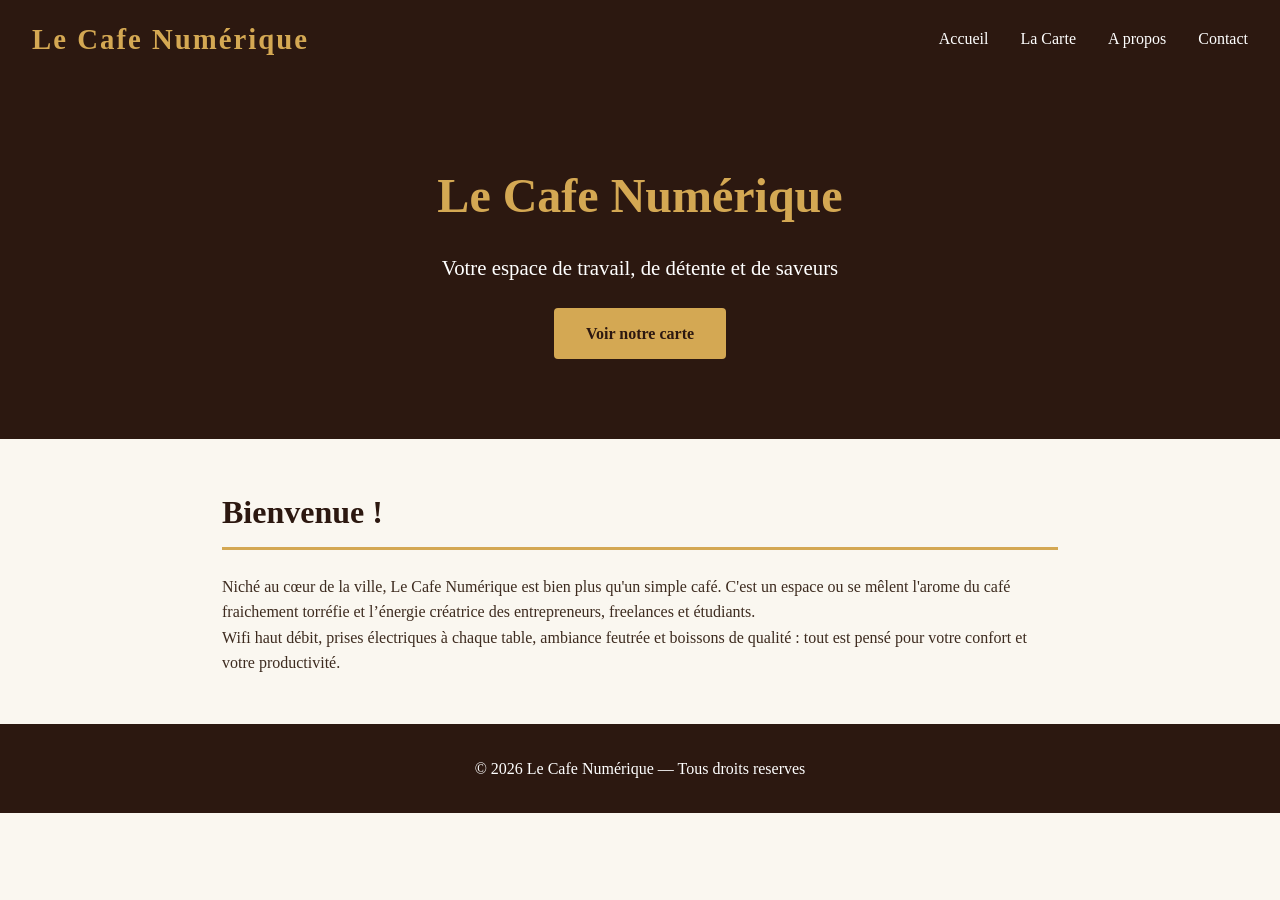
<file: index.html>
<!DOCTYPE html> 
<html lang="fr"> 
<head> 
  <meta charset="UTF-8"> 
  <meta name="viewport" content="width=device-width, 
initial-scale=1.0"> 
  <title>Le Cafe Numerique</title> 
  <link rel="stylesheet" href="style.css"> 
</head> 
<body> 
  
  <nav> 
    <span class="logo">Le Cafe Numérique</span> 
    <ul> 
      <li><a href="index.html">Accueil</a></li> 
      <li><a href="menu.html">La Carte</a></li> 
      <li><a href="apropos.html">A propos</a></li> 
      <li><a href="contact.html">Contact</a></li> 
    </ul> 
  </nav> 
  
  <div class="hero"> 
    <h1>Le Cafe Numérique</h1> 
    <p>Votre espace de travail, de détente et de 
saveurs</p> 
    <a href="menu.html" class="btn">Voir notre carte</a> 
  </div> 
  
  <section> 
    <h2>Bienvenue !</h2> 
    <p> 
      Niché au cœur de la ville, Le Cafe Numérique est 
bien plus 
 qu'un simple café. C'est un espace ou se mêlent l'arome 
du 
      café fraichement torréfie et l’énergie créatrice des 
      entrepreneurs, freelances et étudiants. 
    </p> 
    <p> 
 Wifi haut débit, prises électriques à chaque table, 
ambiance 
      feutrée et boissons de qualité : tout est pensé pour 
votre 
      confort et votre productivité. 
    </p> 
  </section> 
  
  <footer> 
    <p>&copy; 2026 Le Cafe Numérique — Tous droits 
reserves</p> 
  </footer> 
  
</body> 
</html>
</file>
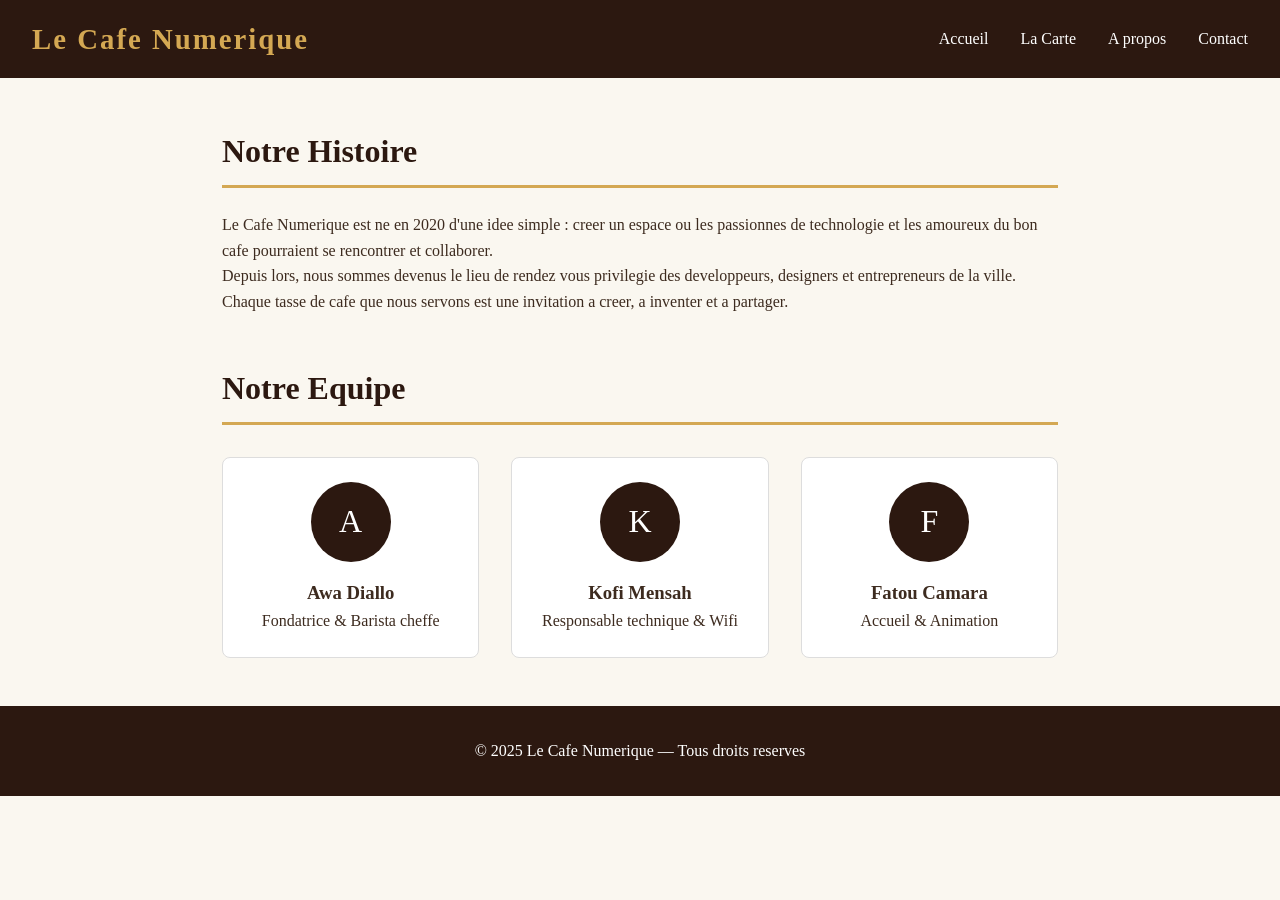
<file: apropos.html>
<!DOCTYPE html> 
<html lang="fr"> 
<head> 
  <meta charset="UTF-8"> 
  <meta name="viewport" content="width=device-width, 
initial-scale=1.0"> 
  <title>A propos — Le Cafe Numerique</title> 
  <link rel="stylesheet" href="style.css"> 
  <style> 
    .equipe { 
      display: flex; 
      gap: 2rem; 
      flex-wrap: wrap; 
      margin-top: 2rem; 
    } 
    .membre { 
      background: white; 
      border-radius: 8px; 
      padding: 1.5rem; 
      flex: 1; 
      min-width: 200px; 
      text-align: center; 
      border: 1px solid #DDD; 
    } 
    .avatar { 
      width: 80px; 
      height: 80px; 
      border-radius: 50%; 
      background-color: var(--couleur-principale); 
      color: white; 
      font-size: 2rem; 
      display: flex; 
      align-items: center; 
      justify-content: center; 
      margin: 0 auto 1rem; 
    } 
  </style> 
</head> 
<body>
    <nav> 
    <span class="logo">Le Cafe Numerique</span> 
    <ul> 
      <li><a href="index.html">Accueil</a></li> 
      <li><a href="menu.html">La Carte</a></li> 
      <li><a href="apropos.html">A propos</a></li> 
      <li><a href="contact.html">Contact</a></li> 
    </ul> 
  </nav> 
  
  <section> 
    <h2>Notre Histoire</h2> 
    <p> 
      Le Cafe Numerique est ne en 2020 d'une idee simple : 
creer 
      un espace ou les passionnes de technologie et les 
amoureux 
      du bon cafe pourraient se rencontrer et collaborer. 
    </p> 
    <p> 
      Depuis lors, nous sommes devenus le lieu de rendez
vous 
      privilegie des developpeurs, designers et 
entrepreneurs 
      de la ville. Chaque tasse de cafe que nous servons 
est 
      une invitation a creer, a inventer et a partager. 
    </p> 
  </section> 
  
  <section> 
    <h2>Notre Equipe</h2> 
    <div class="equipe"> 
      <div class="membre"> 
        <div class="avatar">A</div> 
        <h3>Awa Diallo</h3> 
        <p>Fondatrice & Barista cheffe</p> 
      </div> 
      <div class="membre"> 
        <div class="avatar">K</div> 
        <h3>Kofi Mensah</h3> 
        <p>Responsable technique & Wifi</p> 
      </div> 
      <div class="membre"> 
        <div class="avatar">F</div> 
        <h3>Fatou Camara</h3> 
        <p>Accueil & Animation</p> 
</div> 
</div> 
</section> 
<footer> 
<p>&copy; 2025 Le Cafe Numerique — Tous droits 
reserves</p> 
</footer> 
</body> 
</html>
</file>
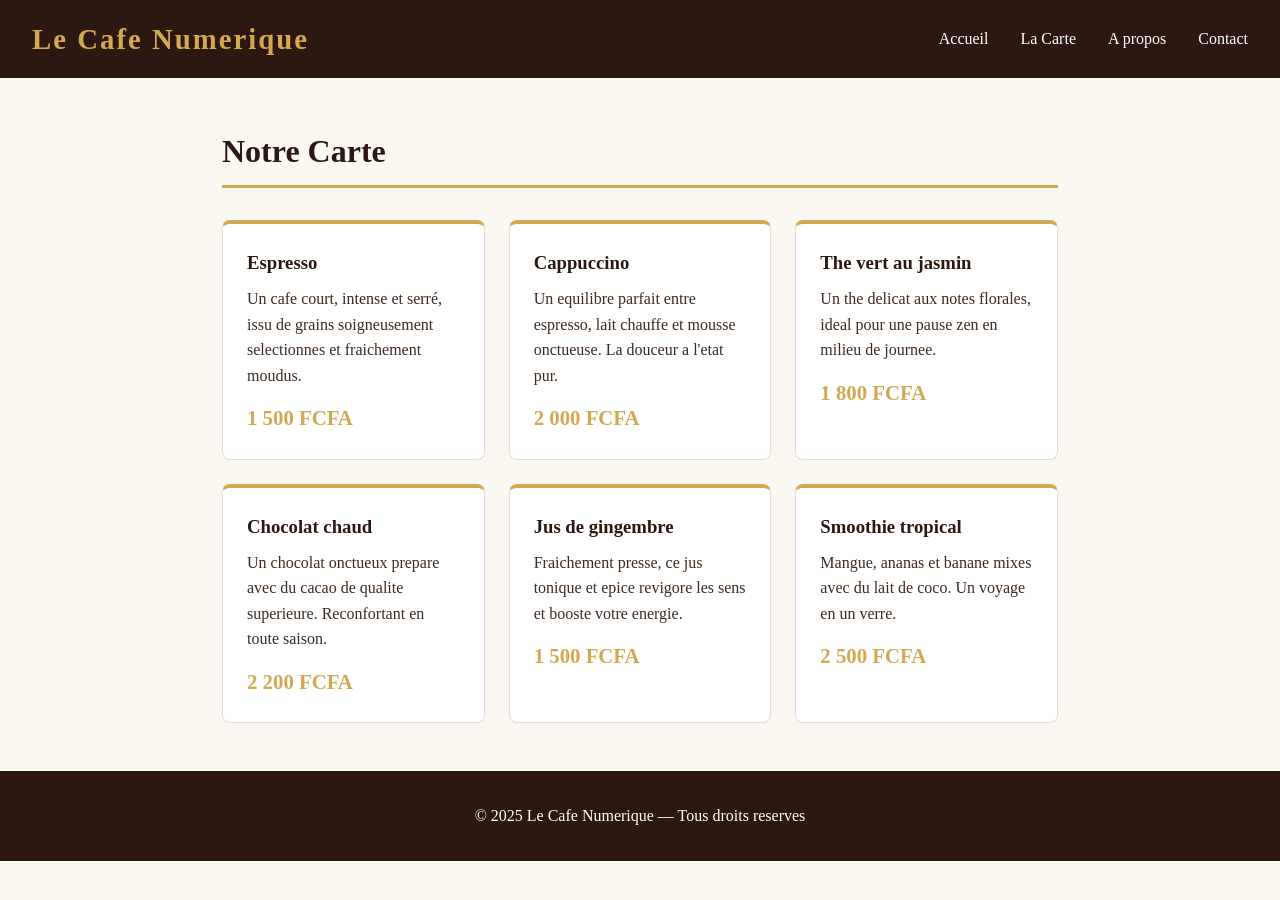
<file: menu.html>
<!DOCTYPE html> 
<html lang="fr"> 
<head> 
  <meta charset="UTF-8"> 
  <meta name="viewport" content="width=device-width, 
initial-scale=1.0"> 
  <title>La Carte — Le Cafe Numerique</title> 
  <link rel="stylesheet" href="style.css"> 
  <style> 
    .grille-menu {
      display: grid; 
      grid-template-columns: repeat(auto-fit, 
minmax(260px, 1fr)); 
      gap: 1.5rem; 
      margin-top: 2rem; }
      .carte-boisson { 
      background: white; 
      border: 1px solid #DDD; 
      border-radius: 8px; 
      padding: 1.5rem; 
      border-top: 4px solid var(--couleur-secondaire); 
    } 
    .carte-boisson h3 { 
      color: var(--couleur-principale); 
      margin-bottom: 0.5rem; 
    } 
    .prix { 
      font-size: 1.3rem; 
      font-weight: bold; 
      color: var(--couleur-secondaire); 
      margin-top: 0.8rem; 
    } 
  </style> 
</head> 
<body> 
  
  <nav> 
    <span class="logo">Le Cafe Numerique</span> 
    <ul> 
      <li><a href="index.html">Accueil</a></li> 
      <li><a href="menu.html">La Carte</a></li> 
      <li><a href="apropos.html">A propos</a></li> 
      <li><a href="contact.html">Contact</a></li> 
    </ul> 
  </nav> 
  
  <section> 
    <h2>Notre Carte</h2> 
    <div class="grille-menu"> 
  
      <div class="carte-boisson"> 
        <h3>Espresso</h3> 
        <p>Un cafe court, intense et serré, issu de grains 
        soigneusement selectionnes et fraichement 
moudus.</p> 
        <p class="prix">1 500 FCFA</p> 
      </div> 
  
      <div class="carte-boisson"> 
        <h3>Cappuccino</h3> 
 <p>Un equilibre parfait entre espresso, lait 
chauffe 
        et mousse onctueuse. La douceur a l'etat pur.</p> 
        <p class="prix">2 000 FCFA</p> 
      </div> 
  
      <div class="carte-boisson"> 
        <h3>The vert au jasmin</h3> 
        <p>Un the delicat aux notes florales, ideal pour 
        une pause zen en milieu de journee.</p> 
        <p class="prix">1 800 FCFA</p> 
      </div> 
  
      <div class="carte-boisson"> 
        <h3>Chocolat chaud</h3> 
        <p>Un chocolat onctueux prepare avec du cacao de 
        qualite superieure. Reconfortant en toute 
saison.</p> 
        <p class="prix">2 200 FCFA</p> 
      </div> 
  
      <div class="carte-boisson"> 
        <h3>Jus de gingembre</h3> 
        <p>Fraichement presse, ce jus tonique et epice 
        revigore les sens et booste votre energie.</p> 
        <p class="prix">1 500 FCFA</p> 
      </div> 
  
      <div class="carte-boisson"> 
        <h3>Smoothie tropical</h3> 
        <p>Mangue, ananas et banane mixes avec du lait 
        de coco. Un voyage en un verre.</p> 
        <p class="prix">2 500 FCFA</p> 
      </div> 
  
    </div> 
  </section> 
  
  <footer> 
    <p>&copy; 2025 Le Cafe Numerique — Tous droits 
reserves</p> 
  </footer> 
</body> 
</html>
</file>
<file: style.css>
/* ============================= 
   STYLES GLOBAUX — Cafe Numerique 
   ============================= */ 
  
/* Reset de base */ 
* { 
  margin: 0; 
  padding: 0; 
  box-sizing: border-box; 
} 
  
/* Variables CSS */ 
:root { 
  --couleur-principale: #2C1810;  /* marron cafe */ 
  --couleur-secondaire: #D4A853; /* dore */ 
  --couleur-fond: #FAF7F0;       /* creme */ 
  --couleur-texte: #3D2B1F;      /* marron fonce */ 
  --police: 'Georgia', serif; 
} 
  
body { 
  font-family: var(--police); 
  background-color: var(--couleur-fond); 
  color: var(--couleur-texte); 
  line-height: 1.6; 
} 
  
/* ── NAVIGATION ── */ 
nav { 
  background-color: var(--couleur-principale); 
  padding: 1rem 2rem; 
  display: flex; 
  justify-content: space-between; 
  align-items: center; 
} 
nav .logo {  color: var(--couleur-secondaire); 
  font-size: 1.8rem; 
  font-weight: bold; 
  letter-spacing: 2px; 
} 
nav ul { 
  list-style: none; 
  display: flex; 
  gap: 2rem; 
} 
nav a { 
  color: white; 
  text-decoration: none; 
  font-size: 1rem; 
  transition: color 0.3s; 
} 
nav a:hover { color: var(--couleur-secondaire); } 
  
/* ── HERO ── */ 
.hero { 
  background-color: var(--couleur-principale); 
  color: white; 
  text-align: center; 
  padding: 5rem 2rem; 
} 
.hero h1 { 
  font-size: 3rem; 
  color: var(--couleur-secondaire); 
  margin-bottom: 1rem; 
} 
.hero p { font-size: 1.3rem; } 
  
/* ── SECTIONS ── */ 
section { 
  max-width: 900px; 
  margin: 3rem auto; 
  padding: 0 2rem; 
} 
h2 { 
  color: var(--couleur-principale); 
  font-size: 2rem; 
  border-bottom: 3px solid var(--couleur-secondaire); 
  padding-bottom: 0.5rem; 
  margin-bottom: 1.5rem; 
} 
/* ── FOOTER ── */ 
footer { 
  background-color: var(--couleur-principale); 
  color: white; 
  text-align: center; 
  padding: 2rem; 
  margin-top: 3rem; 
} 
  
/* ── BOUTON ── */ 
.btn { 
  display: inline-block; 
  background-color: var(--couleur-secondaire); 
  color: var(--couleur-principale); 
  padding: 0.8rem 2rem; 
  border-radius: 4px; 
  text-decoration: none; 
  font-weight: bold; 
  margin-top: 1.5rem; 
  transition: background-color 0.3s; 
} 
.btn:hover { background-color: white; }
</file>
